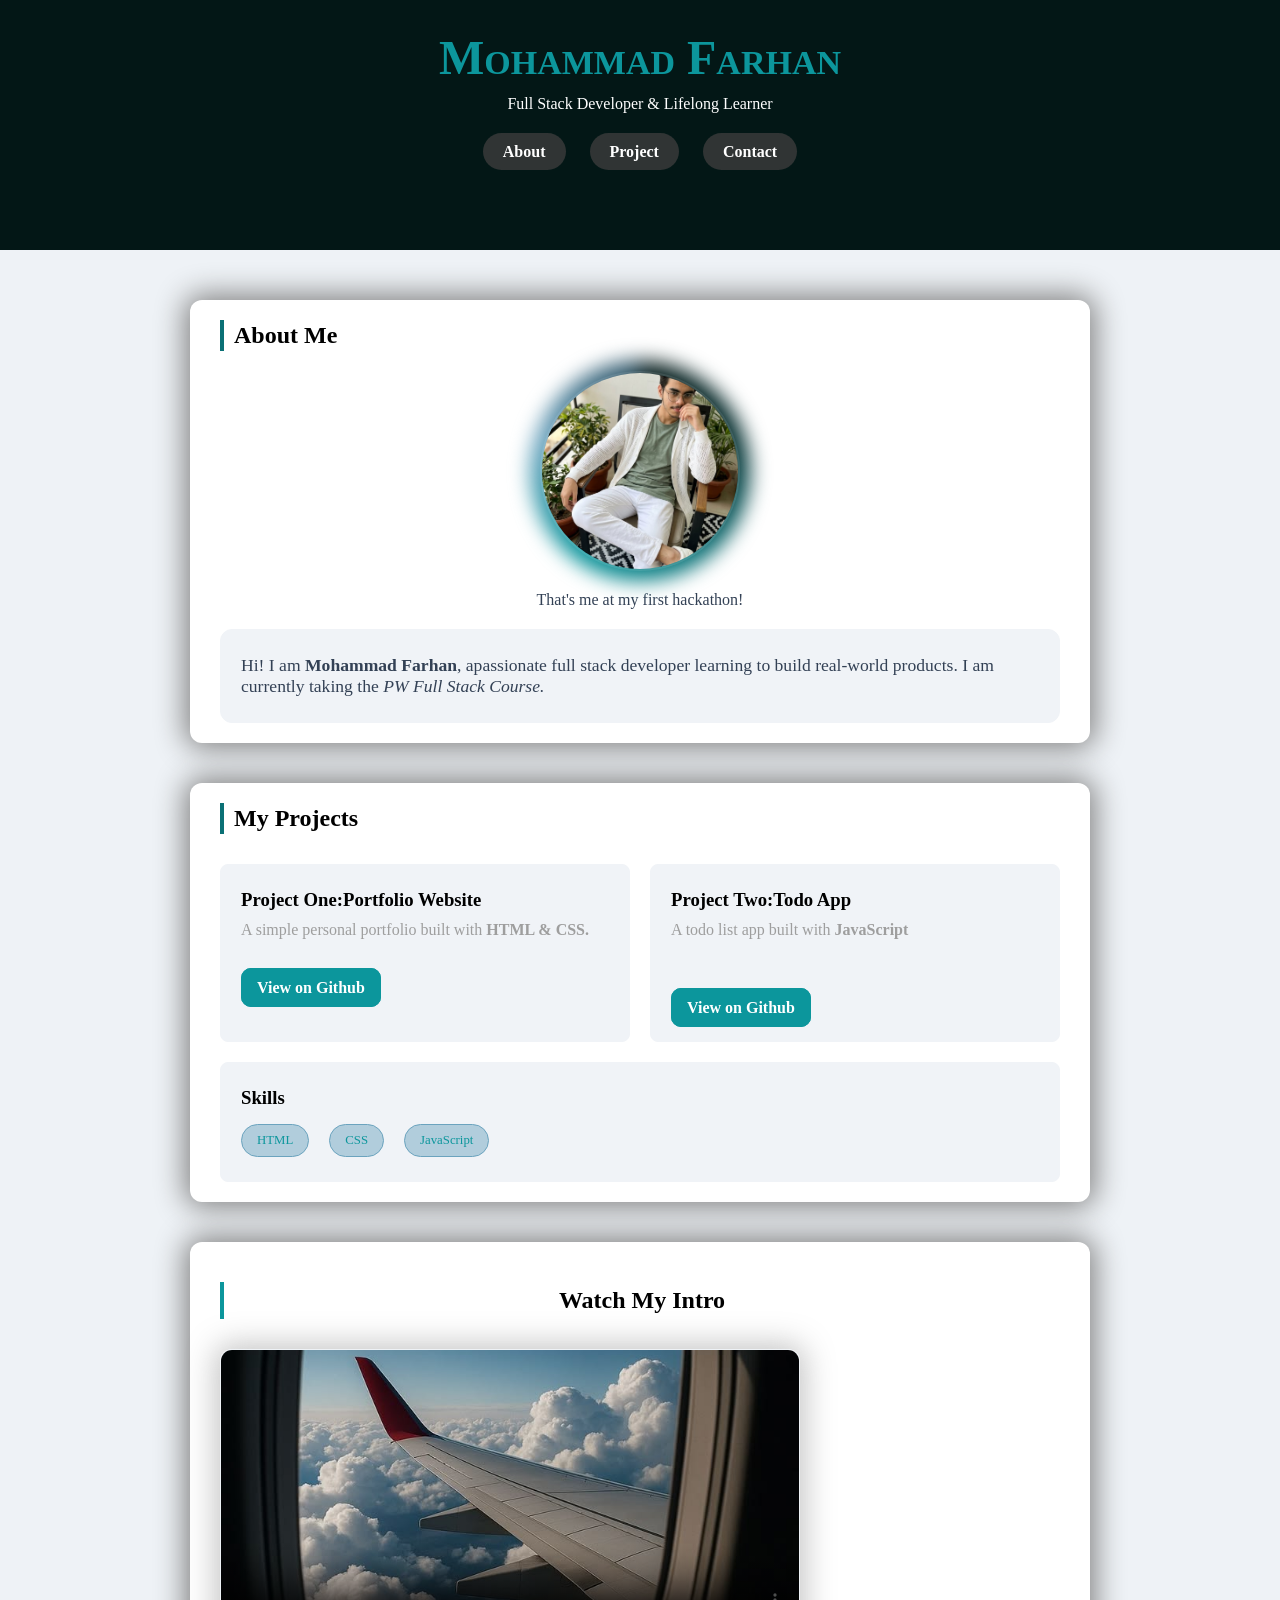
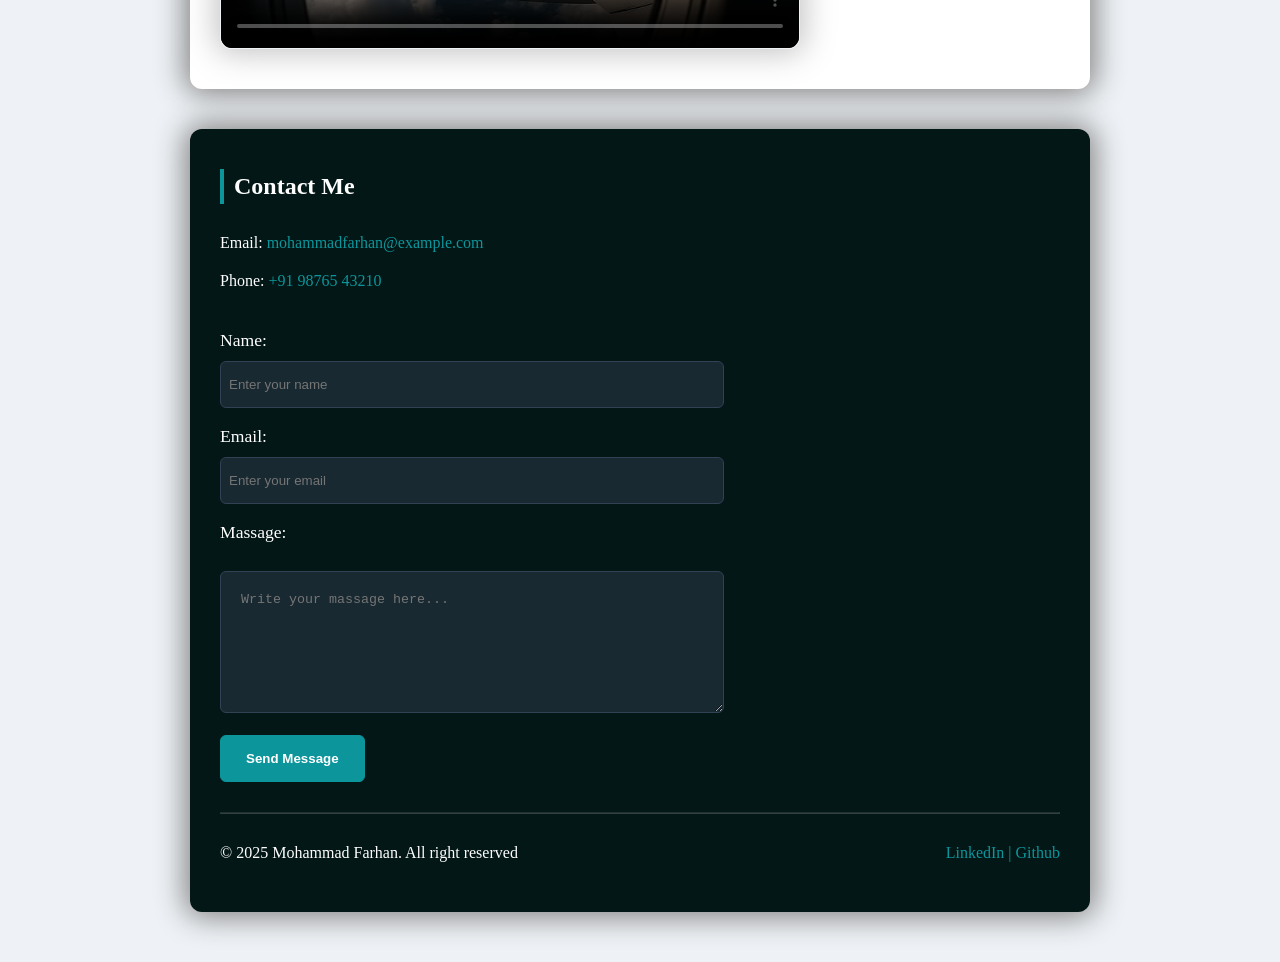
<file: portfolio.html>
<!DOCTYPE html>
<html lang="en">

<head>
    <meta charset="UTF-8">
    <meta name="viewport" content="width=device-width, initial-scale=1.0">
    <title>mohammad farhan | portfolio</title>
    <link rel="stylesheet" href="portfolio.css">
</head>

<body>
    <div>
        <header id="header">
            <div class="about">
                <h1>
                    Mohammad Farhan
                </h1>
                <p>
                    Full Stack Developer & Lifelong Learner
                </p>
                <nav>
                    <a href="#about">About</a>
                    <a href="#projects">Project</a>
                    <a href="#contact">Contact</a>
                </nav>
        </header>
    </div>



    <main>
        <section id="about-me">
            <h2>About Me</h2>
            <figure>
                <div class="image-wrapper">
                    <img src="WhatsApp Image 2026-04-15 at .jpeg" class="image" alt="" height="250" width="200">
                </div>
               
                <figcaption>
                    That's me at my first hackathon!
                </figcaption>
            </figure>
            <p>
                Hi! I am <strong>Mohammad Farhan</strong>, apassionate full stack developer learning to build
                real-world products. I am currently taking the <Em>PW Full Stack Course.</Em>
            </p>
        </section>

        <section id="projects">
            <h2>My Projects</h2>

            <div id="container">
                <div class="portfolio">
                    <h3>Project One:Portfolio Website</h3>
                    <p>A simple personal portfolio built with <strong>HTML & CSS.</strong></p>
                    <a href="">View on Github</a>
                </div>

                <div class="to-do">
                    <h3>Project Two:Todo App</h3>
                    <p>A todo list app built with <strong>JavaScript</strong></p>
                    <a href="">View on Github</a>
                </div>
            </div>

            <div class="skills">
                <h3>Skills</h3>
                <ul type="disc">
                    <li>HTML</li>
                    <li>CSS</li>
                    <li>JavaScript</li>
                </ul>
            </div>



        </section>


        <section id="my-intro">
            <h2>Watch My Intro</h2>
            <video src="51508.mp4" controls   poster="51509.jpg" loop></video>
        </section>

        <footer id="contact">
            <h3>Contact Me</h3>
            <p>
                Email:
                <a href="mailto:mohammadfarhan@example.com"> mohammadfarhan@example.com</a>
            </p>
            <p>
                Phone:
                <a href="tel:>+9 9876 43210"> +91 98765 43210</a> 
            </p>

            <form action="">
                <label for="name">Name:</label>
                <input type="text" id="name" placeholder="Enter your name">
                <br><br>
                <label for="email">Email:</label>
                <input type="email" id="email" placeholder="Enter your email">
                <br><br>
                <label for="massage">Massage:</label>
                <br>
                <textarea name="massage" id="massage" rows="8" cols="41" placeholder="Write your massage here..."></textarea>
                <br><br>
                <button type="submit">Send Message</button>
            </form>

            <hr>


            <div class="copy-right">
                <p> &copy; 2025 Mohammad Farhan. All right reserved</p>
                <p><a href="">LinkedIn | <a href="">Github</a></a></p>
            </div>


        </footer>



    </main>
    </div>

</body>

</html>
</file>
<file: portfolio.css>
* {
  margin: 0;
  padding: 0;
  box-sizing: border-box;
}

#header {
  background-color: #031716;
  height: 250px;
}

main {
  max-width: 900px;
  margin: 50px auto;
}

body {
  font-family: cursive;
  background-color: #eef2f6;
}

.about {
  flex-direction: column;
  align-items: center;
  padding: 30px;
}

.about h1 {
  font-variant: small-caps;
  font-family: cursive;
  background: #0c969c;
  font-size: 3rem;
  font-weight: 600;
  color: transparent;
  -webkit-text-fill-color: transparent;
  background-clip: text;
  -webkit-background-clip: text;
  text-align: center;
  margin-bottom: 10px;
}

.about p {
  color: white;
  font-family: cursive;
  text-align: center;
  margin-bottom: 30px;
}

.about nav {
  text-align: center;
}

.about nav a {
  color: white;
  text-decoration: none;
  padding: 10px 20px;
  font-weight: 600;
  border-radius: 9999px;
  background-color: rgba(65, 64, 64, 0.728);
  outline: none;
  margin: 10px;
}

.about nav a:hover {
  background-color: #0c969c;
}

#about-me {
  border-radius: 12px;
  background-color: white;
  box-shadow: 0 0 30px 5px gray;
  margin: 40px 0;
  padding: 20px 30px;
}

#about-me h2 {
  border-left: 4px solid #0a7075;
  padding: 2px 10px;
}

#about-me figure {
  display: flex;
  flex-direction: column;
  align-items: center;
  gap: 20px;
  margin: 20px 0;
  position: relative;
}

.image-wrapper {
  position: relative;
  width: 200px;
  height: 200px;
  border-radius: 50%;
  overflow: visible;
  z-index: 10;
}

#about-me .image-wrapper::before {
  content: "";
  position: absolute;
  inset: -10px;
  border-radius: 50%;
  background: conic-gradient(
    from 0deg,
    #031716,
    #032f30,
    #0a7075,
    #0c969c,
    #6ba3be,
    #274d60
  );
  filter: blur(10px);
  z-index: -1;

  animation: rotateGlow 4s linear infinite;
  opacity: 1;
}

img.image {
  display: block;
  width: 100%;
  height: 100%;
  object-fit: cover;
  border-radius: 50%;
  transition: all 0.2s linear;
  z-index: 2;
  border: 2px solid rgba(255, 255, 255, 0.1);
}

@keyframes rotateGlow {
  0% {
    transform: rotate(0deg);
  }
  100% {
    transform: rotate(360deg);
  }
}

#about-me figcaption {
  color: #334155;
}

#about-me p {
  border: 1px solid #f0f3f7;
  padding: 25px 20px;
  background-color: #f0f3f7;
  border-radius: 12px;
  font-size: 1.1rem;
  color: #334155;
}

#projects {
  border-radius: 12px;
  background-color: white;
  box-shadow: 0 0 30px 5px gray;
  margin: 40px 0;
  padding: 20px 30px;
}

#projects h2 {
  border-left: 4px solid #0a7075;
  padding: 2px 10px;
  margin-bottom: 30px;
}

#container {
  display: flex;
  flex: 1 1 auto;
  gap: 20px;
  margin-bottom: 20px;
}

.portfolio,
.to-do,
.skills {
  border: 1px solid #f0f3f7;
  background-color: #f0f3f7;
  border-radius: 8px;
}

.portfolio {
  padding: 24px 20px;
  flex: 1;
  transition: all 0.3s linear;
}

.portfolio h3 {
  font-weight: 600;
  margin-bottom: 10px;
}

.portfolio p {
  color: rgb(158, 158, 158);
  margin-bottom: 40px;
}

.portfolio a {
  border: 1px solid #0c969c;
  text-decoration: none;
  padding: 10px 15px;
  border-radius: 10px;
  background-color: #0c969c;
  color: white;
  font-weight: 600;
}

.portfolio a:hover {
  background-color: #0a7075;
}

.to-do {
  padding: 24px 20px;
  flex: 1;
  transition: all 0.3s linear;
}

.to-do h3 {
  font-weight: 600;
  margin-bottom: 10px;
}

.to-do p {
  color: rgb(158, 158, 158);
  margin-bottom: 60px;
}

.to-do a {
  border: 1px solid #0c969c;
  text-decoration: none;
  padding: 10px 15px;
  border-radius: 10px;
  background-color: #0c969c;
  color: white;
  font-weight: 600;
}

.to-do a:hover {
  background-color: #0a7075;
}

.skills {
  padding: 24px 20px;
}

.skills h2 {
  font-size: 0.95rwm;
}

.skills ul {
  list-style: none;
  display: flex;
  gap: 20px;
}

.skills ul li {
  color: #0c969c;
  border: 1px solid #6ba3be;
  background-color: #6ba2be79;
  padding: 8px 15px;
  font-size: 0.8rem;
  border-radius: 9999px;
  margin-top: 15px;
  transition: all 0.5s linear;
  
}

.skills ul li:hover{
    transform: translateY(-5px);
}

.portfolio:hover,
.to-do:hover {
  transform: translateY(-8px);
  box-shadow: 0px 0px 20px 1px rgba(128, 128, 128, 0.324);
}

#my-intro {
  border-radius: 12px;
  background-color: white;
  box-shadow: 0 0 30px 5px gray;
  margin: 40px 0;
  padding: 40px 30px;
}

#my-intro h2 {
  border-left: 4px solid #0c969c;
  margin-bottom: 30px;
  padding: 5px 0px;
  text-align: center;
}

#my-intro video {
  border-radius: 12px;
  border: 1px solid #eef2f6;
  box-shadow: 0 0 30px 5px rgba(128, 128, 128, 0.457);
  max-width: 580px;
  height: 300px;
  width: 100%;
  display: flex;
  justify-self: center;
  object-fit: cover;
  aspect-ratio: 4/3;
}

#contact {
  background-color: #031716;
  padding: 40px 30px;
  border-radius: 12px;
  margin-bottom: 40px;
  box-shadow: 0 0 30px 5px gray;
}

#contact h3 {
  color: white;
  font-size: 1.5rem;
  border-left: 4px solid #0c969c;
  padding: 4px 10px;
  font-weight: 600;
  margin-bottom: 20px;
}

#contact p {
  color: white;
  padding: 10px 0;
}

#contact p a {
  color: #0c969c;
  text-decoration: none;
}

#contact form {
  margin: 30px 0;
}

#contact form label {
  color: white;
  font-size: 1.1rem;
  display: block;
}

#contact form input {
  border: 1px solid #334155;
  padding: 15px 8px;
  background-color: #33415571;
  outline: none;
  border-radius: 6px;
  color: white;
  margin-top: 10px;
  width: 60%;
}

#contact form input:focus {
  border: 1px solid #0c969c;
}

#contact form textarea {
  background-color: #33415571;
  width: 60%;
  margin-top: 10px;
  border: 1px solid #334155;
  border-radius: 6px;
}

#contact form textarea:focus {
  border: 1px solid #0c969c;
  outline: none;
}

#contact form textarea[placeholder="Write your massage here..."] {
  padding: 20px 0 0 20px;
}

#contact form button {
  border: 1px solid #0c969c;
  background-color: #0c969c;
  border-radius: 6px;
  padding: 15px 25px;
  color: white;
  font-weight: 600;
  outline: none;
}

#contact form button:hover {
  background-color: #0a7075;
  border: 1px solid #0a7075;
}

hr {
  opacity: 0.2;
  margin-bottom: 20px;
}

.copy-right {
  display: flex;
  align-items: center;
  justify-content: space-between;
}






@media (max-width: 977px) {
  main {
    padding: 0 clamp(1rem, 1vw, 5rem);
  }

  .portfolio p {
    flex-wrap: wrap;
  }

  .to-do p {
    flex-wrap: wrap;
  }

  .to-do a {
    flex-wrap: wrap;
  }

  #my-intro h2 {
    text-wrap: nowrap;
  }
}






@media (max-width: 811px) {


  main {
    left: 0;
    right: 0;
  }

  .portfolio a {
    margin-bottom: 20px;
  }

  .to-do p {
    margin-bottom: 65px;
  }

  #my-intro h2 {
    text-wrap: nowrap;
  }

  #my-intro {
    padding: 30px;
  }

  #contact form input,
  #contact form textarea {
    width: 100%;
  }

  #contact form button {
    display: flex;
    justify-self: center;
  }
}





@media (max-width: 680px) {
  body {
    right: 0;
  }

  .about h1 {
    text-wrap: nowrap;
  }

  .portfolio,
  .to-do,
  .skills {
    text-align: center;
  }

  .skills ul[type="disc"] {
    display: flex;
    justify-content: center;
  }

  #container {
    display: flex;
    flex-direction: column;
  }

  #my-intro {
    padding: 30px;
    overflow: hidden;
  }

  #my-intro video {
    overflow: auto;
  }

  #my-intro h2 {
    text-align: center;
  }

  .copy-right {
    display: flex;
    flex-direction: column;
  }
}




@media (max-width: 580px) {
    .about h1{
        text-wrap: wrap;
    }
    
    #header{
       height: 280px; 
    }


    

}





@media (max-width: 485px) {

    body{
        right: 0;
    }

    #header{
        height: 10%;
    }
    
    .about nav{
        display: flex;
        flex-direction: row;
       justify-content: center;       
    }

    .about p{
        margin-bottom: 10px;
    }

    .about{
        padding: 15px;
        overflow: hidden;
    }
   

  .about h1 {
    text-wrap: wrap;
  }

  .copy-right {
    display: flex;
    flex-direction: column;
  }
}




@media (max-width: 309px) {

    body{
        right: 0;
    }

    #header{
        height: 15%;
    }

    .about nav {
        display: flex;
        flex-direction: column;
    }

    .about nav a{
        padding: 6px;
       
    }

  #contact a {
    word-wrap: break-word;
  }

  .copy-right {
    display: flex;
    flex-direction: column;
  }
}
</file>
